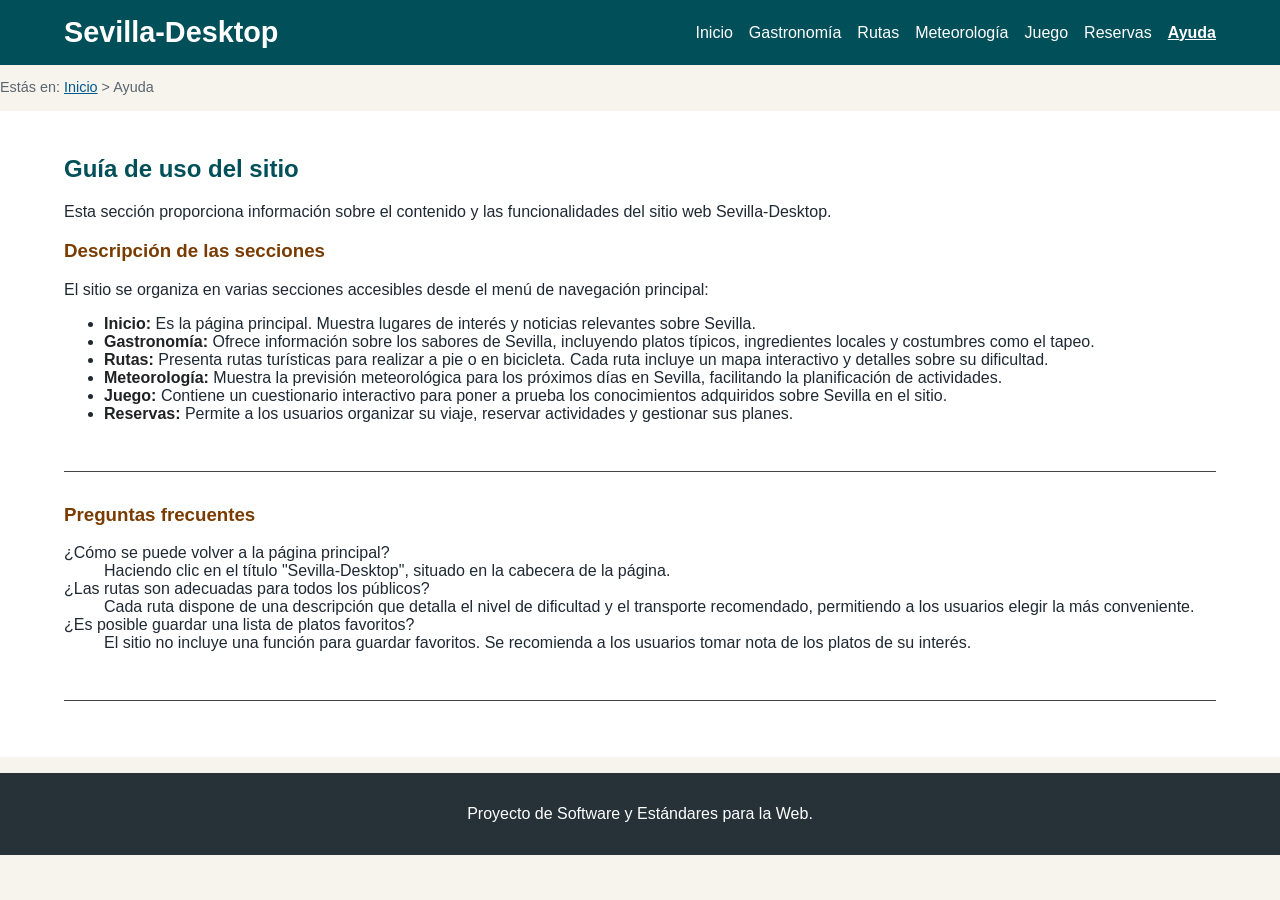
<file: ayuda.html>
<!DOCTYPE HTML>
<html lang="es">
<head>
    <meta charset="UTF-8" />
    <title>Sevilla-Desktop - Ayuda</title>
    <meta name="author" content="Hugo Tejedor" />
    <meta name="description" content="Ayuda de uso del sitio web Sevilla-Desktop" />
    <meta name="keywords" content="Sevilla, ayuda, navegación, turismo" />
    <meta name="viewport" content="width=device-width, initial-scale=1.0" />
    <link rel="stylesheet" type="text/css" href="estilo/estilo.css" />
    <link rel="stylesheet" type="text/css" href="estilo/layout.css" />
    <link rel="icon" href="multimedia/favicon.ico">
</head>
<body>
    <header>
        <h1><a href="index.html" title="Volver a la página principal">Sevilla-Desktop</a></h1>
        <nav>
            <a href="index.html" title="Inicio">Inicio</a>
            <a href="gastronomia.html" title="Gastronomía">Gastronomía</a>
            <a href="rutas.html" title="Rutas">Rutas</a>
            <a href="meteorologia.html" title="Meteorología">Meteorología</a>
            <a href="juego.html" title="Juego">Juego</a>
            <a href="reservas.php" title="Reservas">Reservas</a>
            <a href="ayuda.html" class="activo" title="Ayuda">Ayuda</a>
        </nav>
    </header>

    <p>Estás en: <a href="index.html">Inicio</a> &gt; Ayuda</p>

    <main>

        <section>
            <h2>Guía de uso del sitio</h2>
            <p>Esta sección proporciona información sobre el contenido y las funcionalidades del sitio web Sevilla-Desktop.</p>

            <article>
                <h3>Descripción de las secciones</h3>
                <p>El sitio se organiza en varias secciones accesibles desde el menú de navegación principal:</p>
                <ul>
                    <li><strong>Inicio:</strong> Es la página principal. Muestra lugares de interés y noticias relevantes sobre Sevilla.</li>
                    <li><strong>Gastronomía:</strong> Ofrece información sobre los sabores de Sevilla, incluyendo platos típicos, ingredientes locales y costumbres como el tapeo.</li>
                    <li><strong>Rutas:</strong> Presenta rutas turísticas para realizar a pie o en bicicleta. Cada ruta incluye un mapa interactivo y detalles sobre su dificultad.</li>
                    <li><strong>Meteorología:</strong> Muestra la previsión meteorológica para los próximos días en Sevilla, facilitando la planificación de actividades.</li>
                    <li><strong>Juego:</strong> Contiene un cuestionario interactivo para poner a prueba los conocimientos adquiridos sobre Sevilla en el sitio.</li>
                    <li><strong>Reservas:</strong> Permite a los usuarios organizar su viaje, reservar actividades y gestionar sus planes.</li>
                </ul>
            </article>

            <article>
                <h3>Preguntas frecuentes</h3>
                <dl>
                    <dt>¿Cómo se puede volver a la página principal?</dt>
                    <dd>Haciendo clic en el título "Sevilla-Desktop", situado en la cabecera de la página.</dd>

                    <dt>¿Las rutas son adecuadas para todos los públicos?</dt>
                    <dd>Cada ruta dispone de una descripción que detalla el nivel de dificultad y el transporte recomendado, permitiendo a los usuarios elegir la más conveniente.</dd>

                    <dt>¿Es posible guardar una lista de platos favoritos?</dt>
                    <dd>El sitio no incluye una función para guardar favoritos. Se recomienda a los usuarios tomar nota de los platos de su interés.</dd>
                </dl>
            </article>

        </section>

    </main>

    <footer>
        <p>Proyecto de Software y Estándares para la Web.</p>
    </footer>
</body>
</html>
</file>
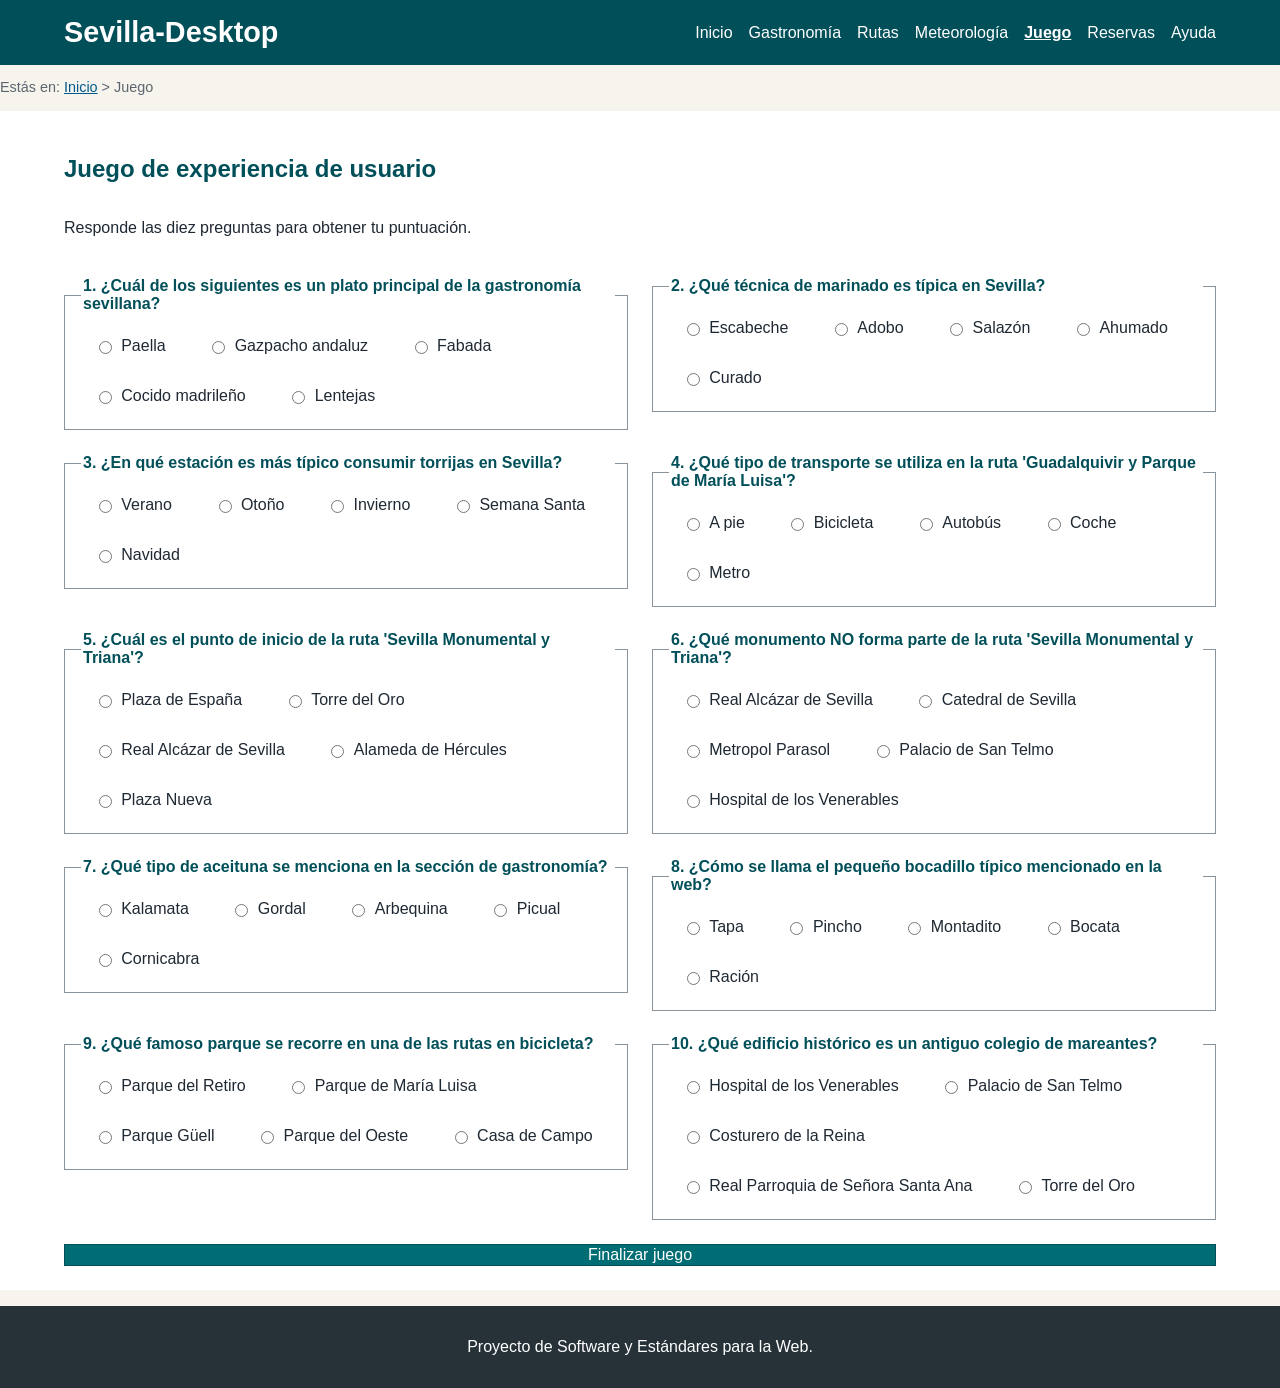
<file: juego.html>
<!DOCTYPE HTML>
<html lang="es">
<head>
    <meta charset="UTF-8" />
    <title>Sevilla-Desktop - Juego</title>
    <meta name="author" content="Hugo Tejedor" />
    <meta name="description" content="Juego de preguntas sobre Sevilla-Desktop" />
    <meta name="keywords" content="Sevilla, juego, cuestionario, turismo" />
    <meta name="viewport" content="width=device-width, initial-scale=1.0" />
    <link rel="stylesheet" type="text/css" href="estilo/estilo.css" />
    <link rel="stylesheet" type="text/css" href="estilo/layout.css" />
    <link rel="icon" href="multimedia/favicon.ico">
    <script src="js/juego.js" defer></script>
</head>
<body>
    <header>
        <h1><a href="index.html" title="Volver a la página principal">Sevilla-Desktop</a></h1>
        <nav>
            <a href="index.html" title="Inicio">Inicio</a>
            <a href="gastronomia.html" title="Gastronomía">Gastronomía</a>
            <a href="rutas.html" title="Rutas">Rutas</a>
            <a href="meteorologia.html" title="Meteorología">Meteorología</a>
            <a href="juego.html" class="activo" title="Juego">Juego</a>
            <a href="reservas.php" title="Reservas">Reservas</a>
            <a href="ayuda.html" title="Ayuda">Ayuda</a>
        </nav>
    </header>

    <p>Estás en: <a href="index.html">Inicio</a> &gt; Juego</p>

    <main>

        <section>
            <h2>Juego de experiencia de usuario</h2>
            <form action="#" method="get">
                <p>Responde las diez preguntas para obtener tu puntuación.</p>
            </form>
        </section>

    </main>

    <footer>
        <p>Proyecto de Software y Estándares para la Web.</p>
    </footer>
</body>
</html>
</file>
<file: estilo/estilo.css>
/* Especificidad: (0,0,1) */
body {
  font-family: Arial, Helvetica, sans-serif;
  background-color: #f7f3ed;
  color: #1f2933;
}

/* Especificidad: (0,0,1) */
header {
  background-color: #004f59;
  color: #ffffff;
}

/* Especificidad: (0,0,3) */
header h1 a {
  color: #ffffff; /* Advertencia W3C: Fondo heredado del elemento ancestro/body. */
  text-decoration: none;
}

/* Especificidad: (0,0,1) */
table {
  border-collapse: collapse;
  background-color: #ffffff;/* Advertencia W3C: Color heredado del elemento ancestro/body. */
}

/* Especificidad: (0,0,2) */
td button {
  color: #ffffff; /* Fondo heredado del elemento ancestro/body. */
  cursor: pointer;
  font-size: 0.9rem;
}

/* Especificidad: (0,0,1) */
td {
  border: 0.06em solid #ccc;
}

/* Especificidad: (0,0,1) */
th {
  background-color: #004f59;
  color: #ffffff;
  border: 0.08em solid #8a949c;
}

/* Especificidad: (0,0,2) */
nav a {
  color: #ffffff; /* Advertencia W3C: Fondo heredado del elemento ancestro/body. */
  text-decoration: none;
}

/* Especificidad: (0,1,2). Excepción permitida para marcar el enlace activo del menú. */
nav a.activo {
  font-weight: bold;
  text-decoration: underline;
}

/* Especificidad: (0,0,2) */
body > p {
  color: #5b6670; /* Advertencia W3C: Fondo heredado del elemento ancestro/body. */
  font-size: 0.9em;
}

/* Especificidad: (0,0,3) */
body > p a {
  color: #005a8d; /* Advertencia W3C: Fondo heredado del elemento ancestro/body. */
}

/* Especificidad: (0,0,1) */
main {
  background-color: #ffffff;
  color: #1f2933;
}

/* Especificidad: (0,0,1) */
h2 {
  color: #004f59; /* Advertencia W3C: Fondo heredado del elemento ancestro/body. */
}

/* Especificidad: (0,0,1) */
h3 {
  color: #7a3b00; /* Advertencia W3C: Fondo heredado del elemento ancestro/body.. */
}

/* Especificidad: (0,0,1) */
h4 {
  color: #004f59; /* Advertencia W3C: Fondo heredado del elemento ancestro/body.. */
}

/* Especificidad: (0,0,1) */
a {
  color: #005a8d; /* Advertencia W3C: Fondo heredado del elemento ancestro/body.. */
  overflow-wrap: anywhere;
  word-break: normal;
}

/* Especificidad: (0,0,1) */
button {
  background-color: #006d75;
  color: #ffffff;
  border: 0.12em solid #004f59;
  font: inherit;
  cursor: pointer;
}

/* Especificidad: (0,1,1) */
button:disabled {
  background-color: #6f7c82; /* Advertencia W3C: Color heredado del elemento ancestro/body.. */
  cursor: not-allowed;
}

/* Especificidad: (0,0,1) */
select {
  font-family: inherit;
  font-size: 0.9rem; /* Tamaño fluido usando rem */
}

/* Especificidad: (0,0,1) */
figure {
  background-color: #eef6f4;
  color: #1f2933;
}

/* Especificidad: (0,0,1) */
figcaption {
  font-weight: bold;
}

/* Especificidad: (0,0,1) */
caption {
  font-weight: bold;
}

/* Especificidad: (0,0,1) */
fieldset {
  border: 0.08em solid #8a949c;
}

/* Especificidad: (0,0,1) */
legend {
  font-weight: bold;
  color: #004f59; /* Advertencia W3C: Fondo heredado del elemento ancestro/body.. */
}

/* Especificidad: (0,0,1) */
footer {
  background-color: #263238;
  color: #ffffff;
}

/* Especificidad: (0,1,2) */
tbody tr:nth-child(even) {
  background-color: #eef6f4; /* Advertencia W3C: Color heredado del elemento ancestro/body.. */
}

/* Especificidad: (0,0,1) */
strong {
  color: #202124; /* Advertencia W3C: Fondo heredado del elemento ancestro/body.. */
}

/* Especificidad: (0,0,1) */
article {
  border-bottom: 0.1em solid #222222d8;
}
</file>
<file: estilo/layout.css>
/* Especificidad: (0,0,1) */
body {
  margin: 0;
}

/* Especificidad: (0,0,1) */
header {
  display: flex;
  flex-direction: row;
  justify-content: space-between;
  align-items: center;
  gap: 1rem;
  padding: 1em 5vw;
}

/* Especificidad: (0,0,2) */
header h1 {
  margin: 0;
  font-size: 1.8rem;
}

/* Especificidad: (0,0,1) */
nav {
  display: flex;
  flex-direction: row;
  gap: 1rem;
}


/* Excepción permitida  para mapas dinámicos */
/* Especificidad: (0,0,3) */
article > figure > div {
  width: 100%;
  height: 35rem; /* Lienzo necesario para que Google Maps pueda representar el mapa dinámico. */
  margin: 1.5em 0;
  overflow: hidden;
  background-color: #eef6f4; /* Advertencia W3C: Color heredado del elemento ancestro/body, contraste comprobado. */
}

/* Especificidad: (0,0,4) */
article > figure > div img {
  max-width: none;
  margin: 0;
}

/* Especificidad: (0,0,1) */
form {
  display: grid;
  /* Dos columnas equivalentes para pantallas grandes. */
  grid-template-columns: repeat(2, 1fr);
  gap: 1.5rem;
  align-items: start;
}

/* Especificidad: (0,0,2) */
form > p {
  grid-column: 1 / -1;
}

/* Especificidad: (0,0,2) */
form > button {
  grid-column: 1 / -1;
}

/* Especificidad: (0,0,1) */
main {
  max-width: 72rem;
  margin: 1em auto;
  padding: 1.5em 5vw;
}


/* Especificidad: (0,0,5) */
main section article > figure > div {
  width: 100%;
  overflow-x: auto;
}

/* Especificidad: (0,0,1) */
article {
  padding-bottom: 2em;
  margin-bottom: 2em;
}

/* Especificidad: (0,0,1) */
figure {
  margin: 1em 0;
  padding: 1rem;
}

/* Especificidad: (0,0,2) */
figure img {
  display: block;
  max-width: 100%;
  height: auto;
  margin: 0 auto;
}


/* Especificidad: (0,0,3) */
article li img {
    display: block;
    max-width: 100%;
    width: 25em;
    height: auto;
    margin: 0.8em 0 1.5em 0;
}


/* Especificidad: (0,0,1) */
video {
    display: block;
    width: 100%;
    max-width: 45em;
    height: auto;
    margin: 1.5em auto;
    border-radius: 0.3em;
}

/* Especificidad: (0,0,1) */
fieldset {
  display: flex;
  flex-direction: row;
  flex-wrap: wrap; /* Permite que las opciones pasen a la siguiente línea si no caben. */
  gap: 1rem;
  margin: 0;
  padding: 1rem;
}

/* Especificidad: (0,0,1) */
legend {
  width: 100%; /* La pregunta ocupa la línea superior del bloque de respuestas. */
}

/* Especificidad: (0,0,1) */
label {
  display: flex; /* Alineación del control de selección con su texto. */
  align-items: center;
  gap: 0.4em; /* Separación entre el control y el texto. */
  padding: 0.5em 0.8em; /* Área de interacción más amplia para la etiqueta. */
}

/* Especificidad: (0,0,1) */
table {
  width: 100%;
  margin: 1em 0;
  table-layout: fixed; /* Mantiene estable el ancho de las columnas de la tabla. */
}

/* Especificidad: (0,0,1) */
td {
  white-space: nowrap; /* Mantiene el contenido en una sola línea en celdas estrechas. */
  overflow: hidden;
  text-overflow: ellipsis; /* Trunca el texto largo con puntos suspensivos. */
  min-width: 3em;
}

/* Especificidad: (0,0,1) */
th {
  padding: 0.5rem;
  text-align: left;
}

/* Especificidad: (0,0,1) */
td {
  padding: 0.5rem;
  text-align: left;
}

/* Especificidad: (0,0,2) */
td button {
  width: 100%;
  padding: 0.5em;
  box-sizing: border-box;
}

/* Especificidad: (0,0,1) */
footer {
  padding: 1em 5vw;
  text-align: center;
}

/* Especificidad: (0,0,1) */
select {
  width: 100%; /* Ocupa el ancho disponible del contenedor. */
  max-width: 100%; /* Previene desbordamientos horizontales. */
  padding: 0.5em;
  box-sizing: border-box; /* El relleno se incluye dentro del ancho declarado. */
  white-space: nowrap;
  overflow: hidden;
  text-overflow: ellipsis; /* Trunca opciones largas en el control de selección. */
}
/* Media query para tableta (45em = 720px aprox). */
@media (max-width: 45em) {
  /* Especificidad: (0,0,1) */
  header {
    flex-direction: column; /* W3C Warning: Redefinición justificada por el uso de media queries para garantizar la adaptabilidad. */
    align-items: flex-start; /* W3C Warning: Redefinición justificada por el uso de media queries para garantizar la adaptabilidad. */
  }

  /* Especificidad: (0,0,1) */
  nav {
    flex-direction: column; /* W3C Warning: Redefinición justificada por el uso de media queries para garantizar la adaptabilidad. */
    width: 100%; /* Evita desbordamiento horizontal. */
  }

  /* Especificidad: (0,0,1) */
  form {
    /* Paso del formulario a una sola columna. */
    grid-template-columns: 1fr; /* W3C Warning: Redefinición justificada por el uso de media queries para garantizar la adaptabilidad. */
  }

  /* Especificidad: (0,0,1) */
  fieldset {
    flex-direction: column; /* W3C Warning: Redefinición justificada por el uso de media queries para garantizar la adaptabilidad. */
    gap: 0.5rem; /* W3C Warning: Redefinición justificada por el uso de media queries para garantizar la adaptabilidad. */
  }

  /* Especificidad: (0,0,2) */
  nav a {
    display: block; /* Área de enlace más amplia en navegación vertical. */
    padding: 0.5em 0;
  }

  /* Especificidad: (0,0,1) */
  dl {
    grid-template-columns: 1fr;
  }

  /* Especificidad: (0,0,3) */
  article > figure > div {
    grid-template-columns: repeat(2, 1fr); /* W3C Warning: Redefinición justificada por el uso de media queries para garantizar la adaptabilidad. */
  }
}

/* Media query para móvil (30em = 480px aprox). */
@media (max-width: 30em) {
  /* Especificidad: (0,0,1) */
  button {
    width: 100%; /* W3C Warning: Redefinición justificada por el uso de media queries para garantizar la adaptabilidad. */
  }

  /* Ajuste de botones en móviles estrechos. */
  /* Especificidad: (0,0,2) */
  td button {
    padding: 0.3em 0.1em; /* W3C Warning: Redefinición justificada por el uso de media queries para garantizar la adaptabilidad. */
  }

  /* Menor relleno para ganar espacio en móviles. */
  /* Especificidad: (0,0,1) */
  th {
    padding: 0.2em; /* W3C Warning: Redefinición justificada por el uso de media queries para garantizar la adaptabilidad. */
  }

  /* Menor relleno para ganar espacio en móviles. */
  /* Especificidad: (0,0,1) */
  td {
    padding: 0.2em; /* W3C Warning: Redefinición justificada por el uso de media queries para garantizar la adaptabilidad. */
  }
}
</file>
